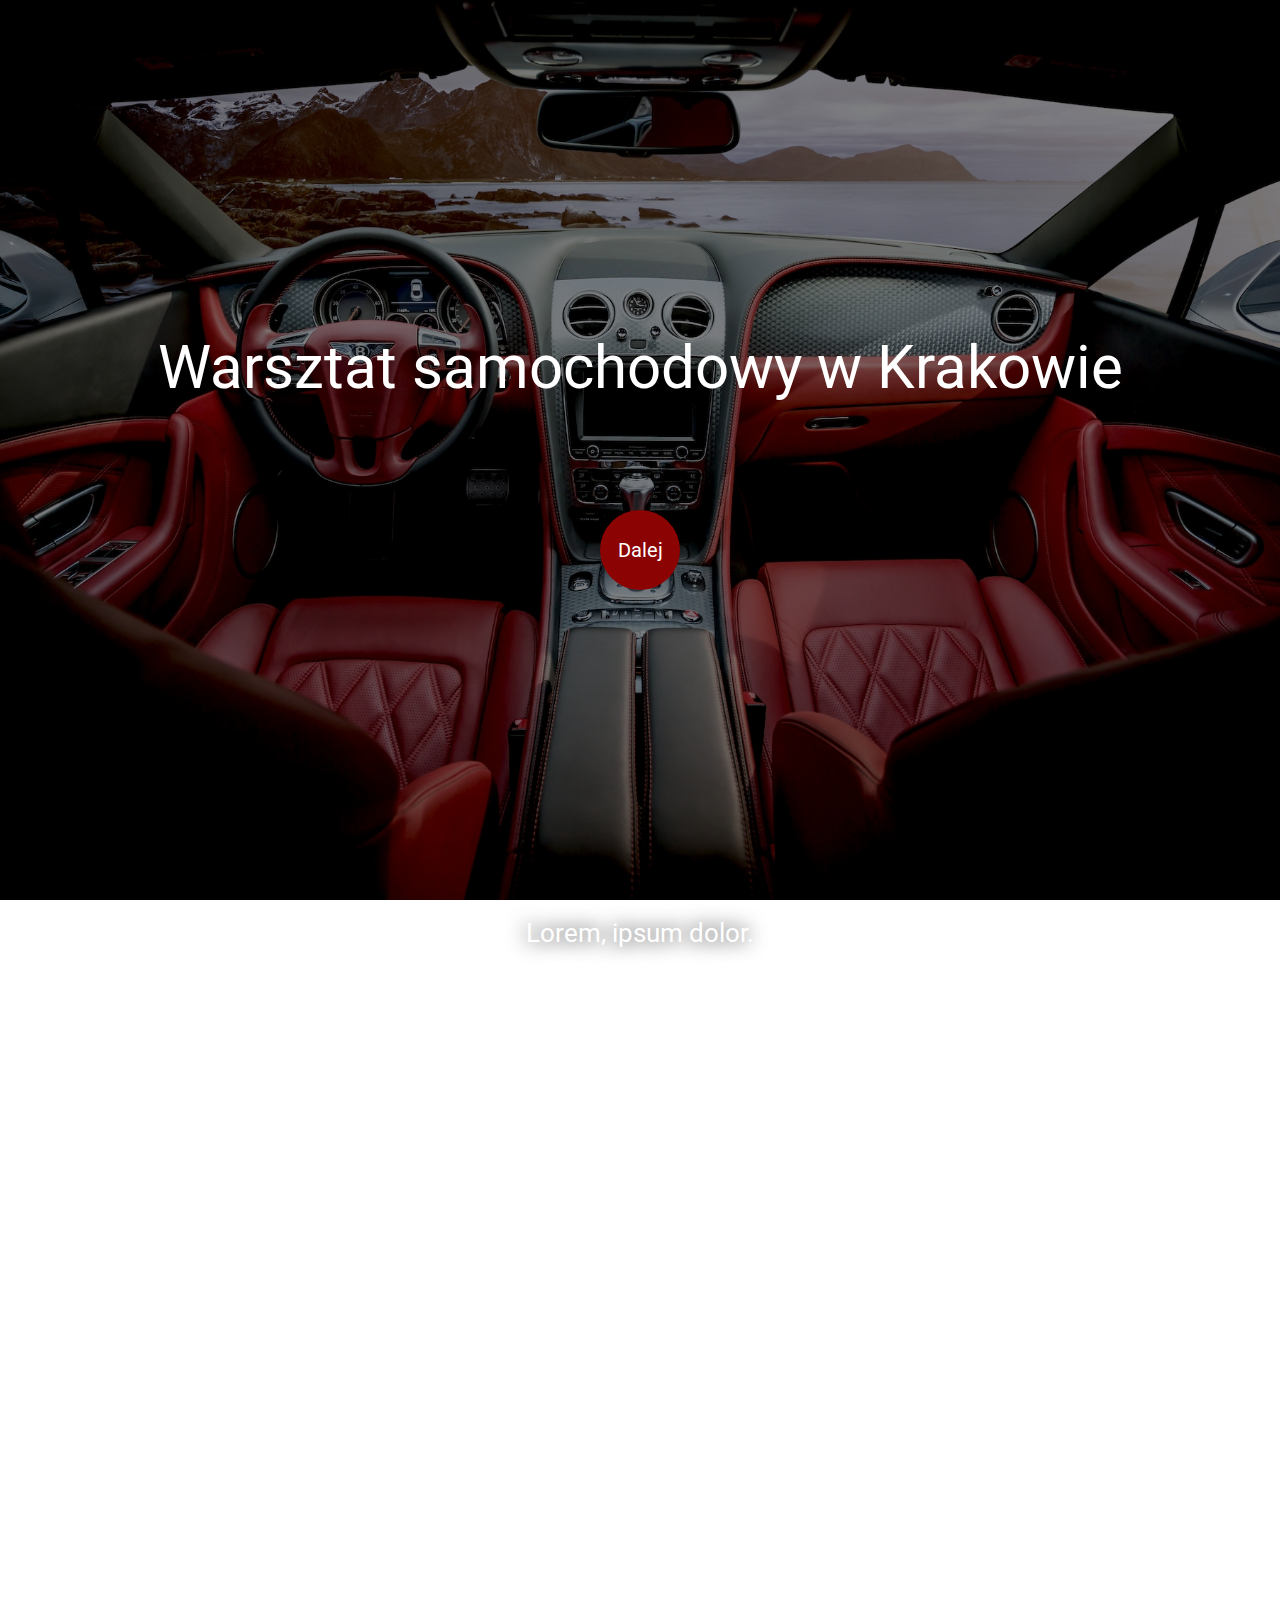
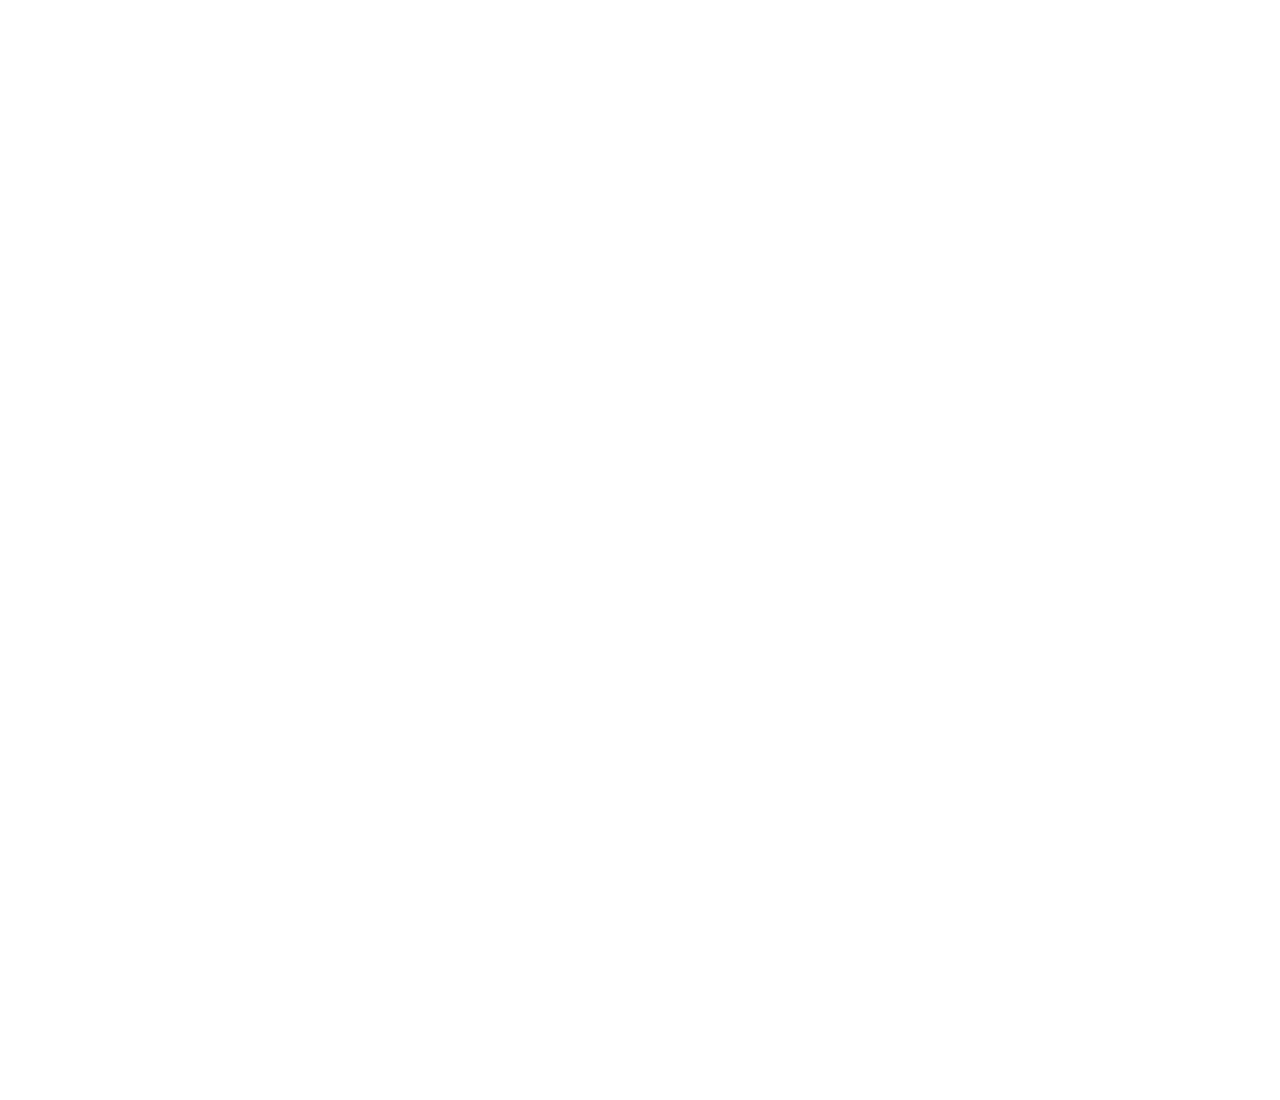
<file: index.html>
<!DOCTYPE html>
<html lang="pl">

<head>
    <meta charset="UTF-8">
    <meta http-equiv="X-UA-Compatible" content="IE=edge">
    <meta name="viewport" content="width=device-width, initial-scale=1.0">
    <link rel="preconnect" href="https://fonts.googleapis.com">
    <link rel="preconnect" href="https://fonts.gstatic.com" crossorigin>
    <link href="https://fonts.googleapis.com/css2?family=Roboto:ital,wght@0,400;0,700;1,700&display=swap"
        rel="stylesheet">
    <link rel="stylesheet" href="css/style.css">
    <title>Warsztat samochodowy Kraków</title>
</head>

<body>
    <header>
        <h1>Warsztat samochodowy w Krakowie</h1>
        <a href="#">Dalej</a>
    </header>
    <main>
        <section>
            <h2>Lorem, ipsum dolor.</h2>
        </section>
    </main>
    <script src="js/script.js"></script>
</body>

</html>
</file>
<file: css/style.css>
/* http://meyerweb.com/eric/tools/css/reset/ 
   v2.0 | 20110126
   License: none (public domain)
*/
html, body, div, span, applet, object, iframe,
h1, h2, h3, h4, h5, h6, p, blockquote, pre,
a, abbr, acronym, address, big, cite, code,
del, dfn, em, img, ins, kbd, q, s, samp,
small, strike, strong, sub, sup, tt, var,
b, u, i, center,
dl, dt, dd, ol, ul, li,
fieldset, form, label, legend,
table, caption, tbody, tfoot, thead, tr, th, td,
article, aside, canvas, details, embed,
figure, figcaption, footer, header, hgroup,
menu, nav, output, ruby, section, summary,
time, mark, audio, video {
  margin: 0;
  padding: 0;
  border: 0;
  font-size: 100%;
  font: inherit;
  vertical-align: baseline;
}

/* HTML5 display-role reset for older browsers */
article, aside, details, figcaption, figure,
footer, header, hgroup, menu, nav, section {
  display: block;
}

body {
  line-height: 1;
}

ol, ul {
  list-style: none;
}

blockquote, q {
  quotes: none;
}

blockquote:before, blockquote:after,
q:before, q:after {
  content: "";
  content: none;
}

table {
  border-collapse: collapse;
  border-spacing: 0;
}

html {
  font-size: 10px;
}

body {
  font-family: "Roboto", sans-serif;
  height: 300vh;
}

header {
  font-size: 20px;
  height: 100vh;
  background: url("../assets/img/bg-header.jpg") center/cover fixed;
  display: flex;
  flex-direction: column;
  justify-content: center;
  align-items: center;
  color: #fff;
}

header::after {
  content: "";
  display: block;
  background-color: rgba(0, 0, 0, 0.5);
  position: absolute;
  width: 100%;
  height: 100%;
}

header h1 {
  font-size: 3rem;
  text-align: center;
  line-height: 160%;
  padding: 10px;
  z-index: 1;
  flex-basis: 20%;
}

header a {
  color: inherit;
  text-decoration: none;
  z-index: 1;
  background-color: #8C0303;
  width: 80px;
  height: 80px;
  border-radius: 50%;
  /* text-align: center;
  line-height: 80px; */
  display: flex;
  justify-content: center;
  align-items: center;
  transition-duration: 0.5s;
}

header a:hover {
  background-color: #730202;
}

h2 {
  font-size: 2.6rem;
  text-align: center;
  padding-top: 2rem;
  color: #fff;
  text-shadow: 0 0 20px black;
}

@media all and (min-width: 700px) {
  header h1 {
    font-size: 6rem;
  }
}
@media all and (min-width: 2400px) {
  header h1 {
    font-size: 9rem;
  }
}

/*# sourceMappingURL=style.css.map */
</file>
